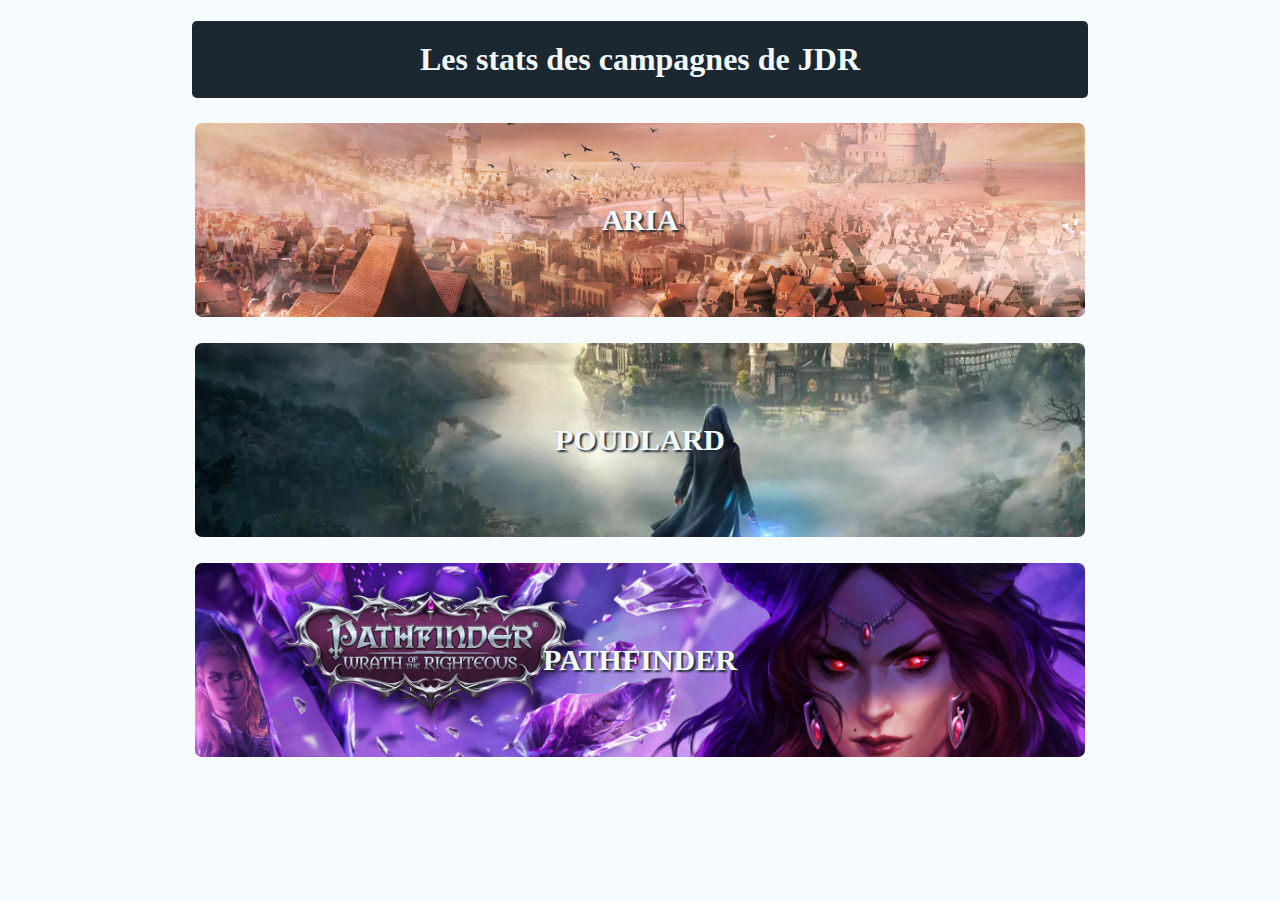
<file: index.html>
<!DOCTYPE html>
<html lang="fr-FR" dir="ltr">
<head>
  <meta charset="UTF-8">
  <meta name="viewport" content="width=device-width, initial-scale=1">
  <title>Dices Tracker</title>
  <link rel="stylesheet" href="style.css">
  <link rel="shortcut icon" href="/images/dice-icon.png" type="image/png">
</head>
<body>
  <h1 class="home-title">Les stats des campagnes de JDR</h1>

  <a href="/pages/aria.html" class="link-card">
    <h2 class="aria-icon card">Aria</h2>
  </a>

  <a href="/pages/poudlard.html" class="link-card">
    <h2 class="poudlard-icon card">Poudlard</h2>
  </a>

  <a href="/pages/pathfinder.html" class="link-card">
    <h2 class="pathfinder-icon card">Pathfinder</h2>
  </a>
</body>
</html>
</file>
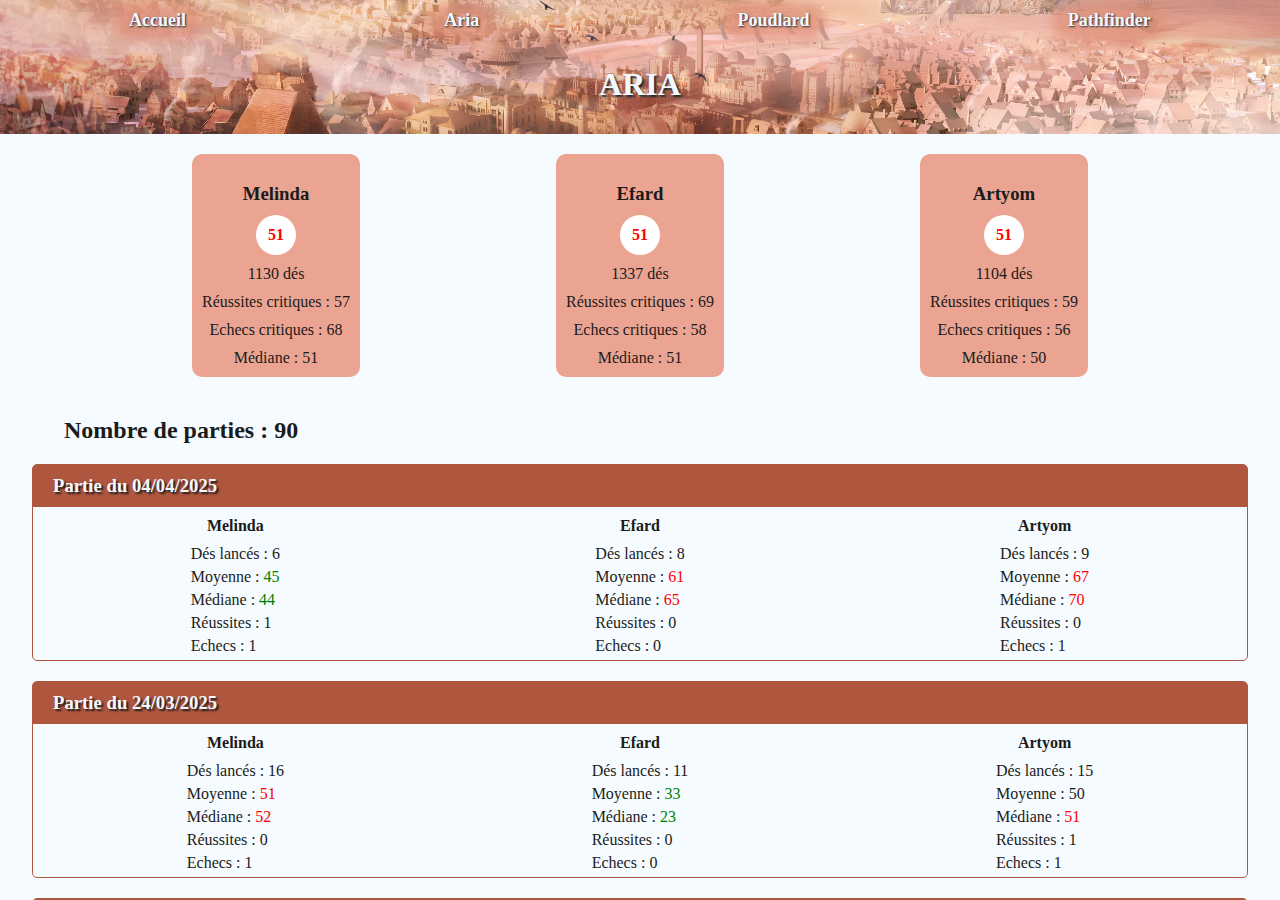
<file: pages/aria.html>
<!DOCTYPE html>
<html lang="fr-FR" dir="ltr">
<head>
  <meta charset="UTF-8">
  <meta name="viewport" content="width=device-width, initial-scale=1">
  <title>Dices Tracker - Aria</title>
  <link rel="stylesheet" href="/style.css">
  <link rel="shortcut icon" href="/images/dice-icon.png" type="image/png">
</head>
<body id="aria-page">
  <header class="page-header">
    <section class="aria-icon nav-section">
      <nav class="navbar">
        <a href="/index.html" class="nav-item aria-hover">Accueil</a>
        <a href="/pages/aria.html" class="nav-item aria-hover">Aria</a>
        <a href="/pages/poudlard.html" class="nav-item aria-hover">Poudlard</a>
        <a href="/pages/pathfinder.html" class="nav-item aria-hover">Pathfinder</a>
      </nav>
      <h1 class="title">Aria</h1>
    </section>
  </header>

  <main class="main-body-page">
    <template id="modal">
      <div class="modal-body">
        <!--Nom du personnage à insérer dans le h2 -->
        <h2></h2>
        
        <h3>Détail des statistiques</h3>
        <section class="stats-details" id="stats-details"></section>
      </div>
    </template>

    <section class="pj-recap" id="aria-recap-section">
      <!--Génération de la liste des personnages-->
    </section>
    
    <h2 id="nb-games">Nombre de parties : </h2>
    <div class="stats-section" id="aria-stats-section">
      <!-- Génération des parties -->
    </div>
  </main>

  <script src="/program/app.js" type="module"></script>
</body>
</html>
</file>
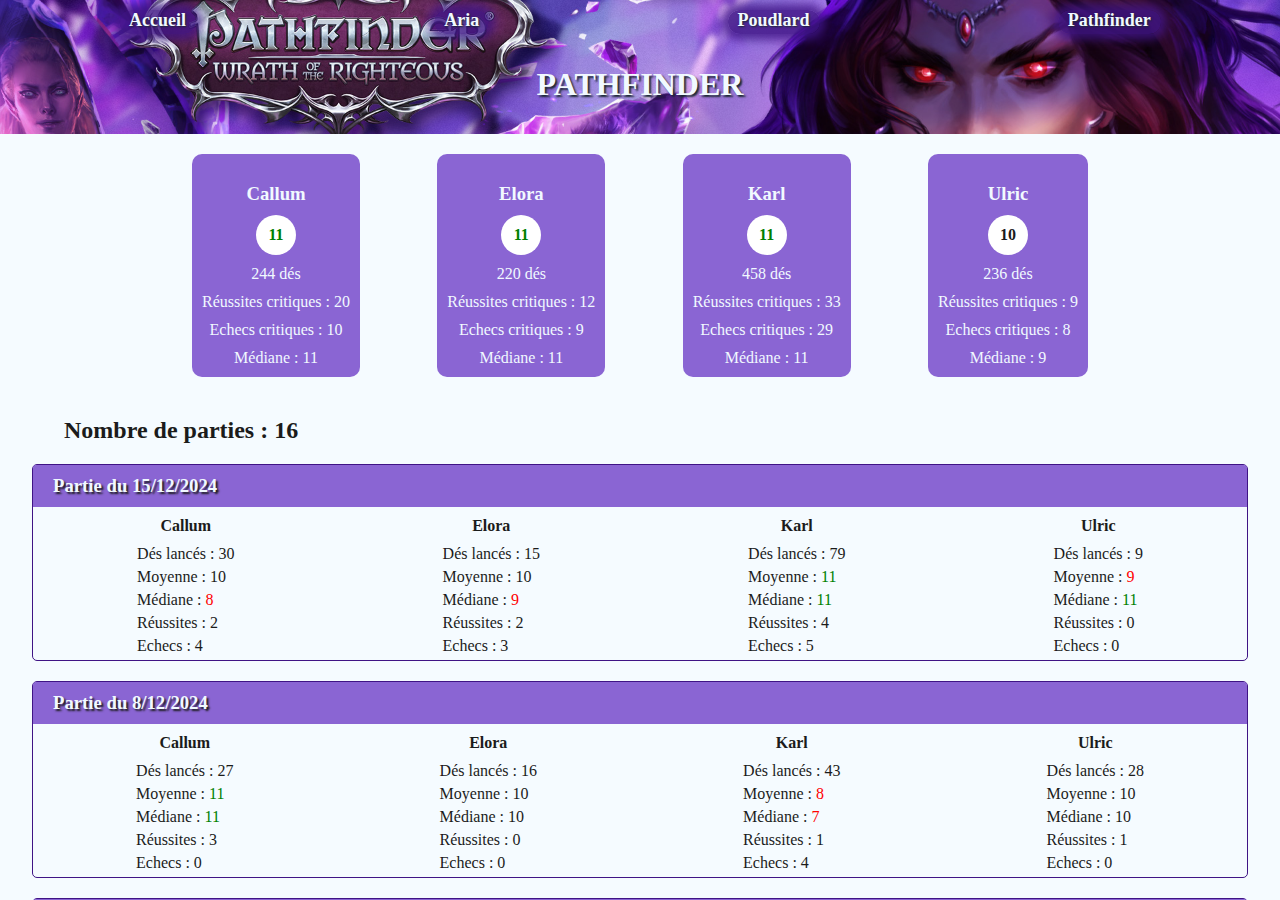
<file: pages/pathfinder.html>
<!DOCTYPE html>
<html lang="fr-FR" dir="ltr">
<head>
  <meta charset="UTF-8">
  <meta name="viewport" content="width=device-width, initial-scale=1">
  <title>Dices Tracker - Pathfinder</title>
  <link rel="stylesheet" href="/style.css">
  <link rel="shortcut icon" href="/images/dice-icon.png" type="image/png">
</head>
<body id="pathfinder-page">
  <header class="page-header">
    <section class="nav-section pathfinder-icon">
      <nav class="navbar">
        <a href="/index.html" class="nav-item pathfinder-hover">Accueil</a>
        <a href="/pages/aria.html" class="nav-item pathfinder-hover">Aria</a>
        <a href="/pages/poudlard.html" class="nav-item pathfinder-hover">Poudlard</a>
        <a href="/pages/pathfinder.html" class="nav-item pathfinder-hover">Pathfinder</a>
      </nav>
      <h1 class="title">Pathfinder</h1>
    </section>
  </header>

  <main class="main-body-page">
    <section class="pj-recap" id="pathfinder-recap-section">
      <!--Génération de la liste des personnages-->
    </section>

    <h2 id="nb-games">Nombre de parties : </h2>
    <section class="stats-section" id="pathfinder-stats-section">
      <!-- Génération des parties -->
    </section>
  </main>

  <script src="/program/app.js" type="module"></script>
</body>
</html>
</file>
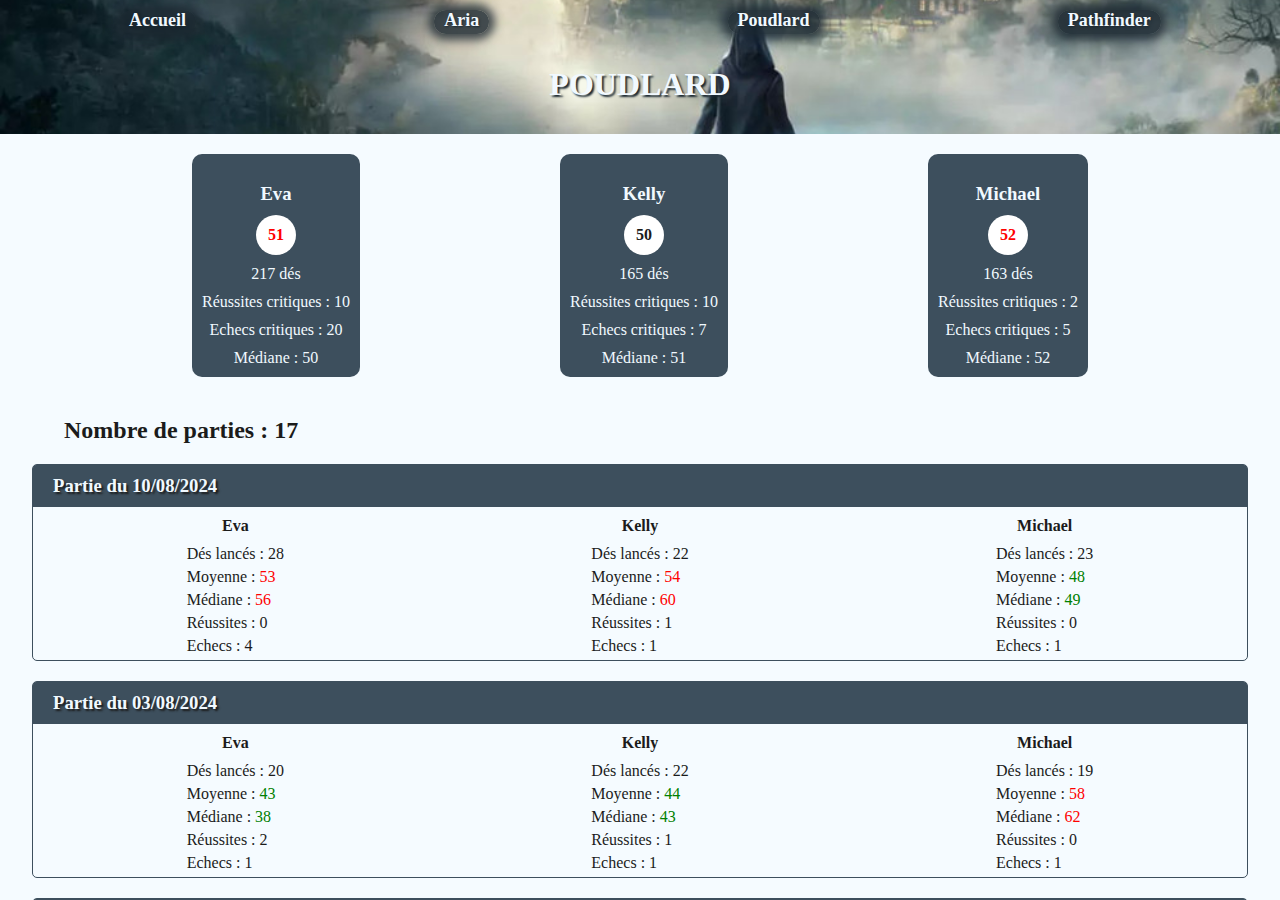
<file: pages/poudlard.html>
<!DOCTYPE html>
<html lang="fr-FR" dir="ltr">
<head>
  <meta charset="UTF-8">
  <meta name="viewport" content="width=device-width, initial-scale=1">
  <title>Dices Tracker - Poudlard</title>
  <link rel="stylesheet" href="/style.css">
  <link rel="shortcut icon" href="/images/dice-icon.png" type="image/png">
</head>
<body id="poudlard-page">
  <header class="page-header">
    <section class="poudlard-icon nav-section">
      <nav class="navbar">
        <a href="/index.html" class="nav-item poudlard-hover">Accueil</a>
        <a href="/pages/aria.html" class="nav-item poudlard-hover">Aria</a>
        <a href="/pages/poudlard.html" class="nav-item poudlard-hover">Poudlard</a>
        <a href="/pages/pathfinder.html" class="nav-item poudlard-hover">Pathfinder</a>
      </nav>
      <h1 class="title">Poudlard</h1>
    </section>
  </header>

  <main class="main-body-page">
    <section class="pj-recap" id="poudlard-recap-section">
      <!--Génération de la liste des personnages-->
    </section>
    
    <h2 id="nb-games">Nombre de parties : </h2>
    <section class="stats-section" id="poudlard-stats-section">
      <!-- Génération des parties -->
    </section>
  </main>

  <script src="/program/app.js" type="module"></script>
</body>
</html>
</file>
<file: style.css>
* {
  box-sizing: border-box;
}

:root {
  --dark-blue: rgb(27, 40, 49);
  --dark-blue-hover: rgba(27, 40, 49, 0.8);
  --medium-blue: rgb(61, 79, 93);
  --medium-orange: rgb(175, 86, 62);
  --medium-orange-hover: rgba(223, 145, 123, 0.7);
  --dark-purple: rgb(63, 20, 133);
  --dark-purple-hover: rgba(63, 20, 133, 0.8);
  --violet: rgb(138, 101, 211);
  --blue: rgb(29, 100, 154);
  --rose: rgb(235, 164, 145);
  --text-light: rgb(241, 249, 255);
  --text-dark: rgb(27, 27, 27);
  --bg-light: rgb(245, 251, 255);
  --white: rgb(255, 255, 255);

  background-color: var(--bg-light);
  color: var(--text-light);
  padding: 0;
  margin: 0;
}

body {
  padding: 0;
  margin: 0;
  display: flex;
  flex-direction: column;
  align-items: center;
  width: 100vw;
  height: 100vh;
}

a {
  color: inherit;
}

.home-title {
  text-align: center;
  padding: 20px 0;
  background-color: var(--dark-blue);
  border-radius: 5px;
  width: 70%;
}

.aria-icon {
  text-align: center;
  background-image: url("/images/Aria.jpg");
  background-position: center;
  background-size: cover;
}

.poudlard-icon {
  text-align: center;
  background-image: url("/images/poudlard.jpg"); 
  background-position: center;
  background-size: cover;
}

.pathfinder-icon {
  text-align: center;
  background-image: url("/images/pathfinder.jpg"); 
  background-position: center;
  background-size: cover;
}

.card {
  width: 100%;
  height: 200px;
  border: 3px solid var(--bg-light);
  border-radius: 10px;
  font-size: 30px;
  text-transform: uppercase;
  display: flex;
  align-items: center;
  justify-content: center;
  text-shadow: 2px 2px 2px var(--dark-blue);
  margin: 0;
}

.title {
  width: 100%;
  height: 100px;
  text-transform: uppercase;
  text-shadow: 2px 2px 2px var(--dark-blue);
  display: flex;
  align-items: center;
  justify-content: center;
  margin: 0;
}

.link-card {
  text-decoration: none;
  color: inherit;
  display: flex;
  justify-content: center;
  width: 70%;
  height: 220px;
}

/* 
-----------------------------------------------------
                    NAVBAR 
-----------------------------------------------------
*/

.nav-section {
  width: 100%;
}

.navbar {
  display: flex;
  justify-content: space-around;
  width: 100%;
}

.nav-item {
  text-decoration: none;
  font-weight: bold;
  padding: 0 10px 3px 10px;
  margin-top: 10px;
  color: var(--text-light);
  text-shadow: 1px 1px 2px var(--dark-blue);
  cursor: pointer;
  font-size: 18px;
  border-radius: 15px;
}

/* 
-----------------------------------------------------
                    PAGE DETAIL 
-----------------------------------------------------
*/

.page-header {
  width: 100%;
  background-color: var(--bg-light);
  display: flex;
  flex-direction: column;
  align-items: center;
}

.main-body-page {
  display: flex;
  flex-direction: column;
  color: var(--text-dark);
  width: 100%;
  align-items: center;
  overflow-y: scroll;
  flex-grow: 1;
}

#nb-games {
  width: 90%;
  align-items: flex-start;
}

.pj-recap {
  display: flex;
  justify-content: space-between;
  color: var(--text-dark);
  width: 70%;
  margin: 20px 0;
}

.pj-recap-dice {
  display: flex;
  flex-direction: column;
  align-items: center;
  justify-content: center;
  width: 100%;
  margin-bottom: 10px;
}

.pj-recap-crit {
  width: 100%;
  text-align: left;
  margin: 10px 0;
}

.pj-recap-crit p:first-child {
  margin-bottom: 10px;
}

.dice-info {
  margin: 0;
  text-align: center;
}

.pj-recap article {
  border-radius: 10px;
  text-align: center;
  display: flex;
  flex-direction: column;
  align-items: center;
  padding: 10px;
  margin: 0;
}

.poudlard-color {
  background-color: var(--medium-blue);
  color: var(--text-light);
}

.poudlard-hover {
  box-shadow: 0 0 10px 6px var(--dark-blue-hover);
  background-color: var(--dark-blue-hover);
}

.poudlard-hover:hover {
  box-shadow: 0 0 10px 5px var(--blue);
}

.poudlard-button {
  background-color: var(--dark-blue);
  color: var(--text-light);
}

.poudlard-article {
  border: 1px solid var(--medium-blue);
  margin-bottom: 20px;
}

.poudlard-color-title {
  background-color: var(--medium-blue);
  border-radius: 3px 3px 0 0;
  color: var(--text-light);
  text-shadow: 2px 2px 2px var(--text-dark);
}

.aria-article {
  padding: 5px 10px;
  border-radius: 10px;
  text-decoration: none;
}

.aria-color {
  background-color: var(--rose);
  color: var(--text-dark);
}

.aria-hover {
  box-shadow: 0 0 10px 6px var(--medium-orange-hover);
  background-color: var(--medium-orange-hover);
}

.aria-hover:hover {
  box-shadow: 0 0 10px 5px var(--medium-orange);
}

.aria-button {
  background-color: var(--medium-orange);
  color: var(--text-light);
}

.aria-color-title {
  background-color: var(--medium-orange);
  color: var(--text-light);
  border-radius: 3px 3px 0 0;
  text-shadow: 2px 2px 2px var(--text-dark);
}

.aria-article {
  border: 1px solid var(--medium-orange);
  margin-bottom: 20px;
}

.pathfinder-color {
  background-color: var(--violet);
  color: var(--text-light);
}

.pathfinder-hover {
  box-shadow: 0 0 10px 6px var(--dark-purple-hover);
  background-color: var(--dark-purple-hover);
}

.pathfinder-hover:hover {
  box-shadow: 0 0 10px 5px var(--violet);
}

.pathfinder-button {
  background-color: var(--dark-purple);
  color: var(--text-light);
}

.pathfinder-article {
  border: 1px solid var(--dark-purple);
  margin-bottom: 20px;
}

.pathfinder-color-title {
  background-color: var(--violet);
  border-radius: 3px 3px 0 0;
  color: var(--text-light);
  text-shadow: 2px 2px 2px var(--text-dark);
}

.link-button {
  border-radius: 8px;
  padding: 8px;
  text-decoration: none;
}

.pj-recap h3 {
  margin-bottom: 0;
}

.pj-recap h4 {
  margin: 10px 0 10px 0;
}

.info-title {
  font-size: 18px;
  text-align: center;
  height: 100px;
}

.round {
  width: 40px;
  height: 40px;
  border-radius: 100%;
  background-color: var(--white);
  color: var(--text-dark);
  display: flex;
  justify-content: center;
  align-items: center;
  font-weight: bold;
  margin: 10px;
}

.card:hover {
  border: 3px solid var(--blue);
}

.stats-section {
  display: flex;
  flex-direction: column;
  margin: 0;
  color: var(--text-dark);
  width: 95%;
}

.stats-section article {
  border-radius: 5px;
  display: grid;
  grid-template-columns: repeat(1fr);
  padding: 0;
}

.stats-section h3 {
  grid-column: 1/4;
  grid-row: 1/1;
  margin: 0;
  padding: 10px;
  padding-left: 20px;
  align-content: center;
}

#pathfinder-stats-section h3 {
  grid-column: 1/5;
}

.stats-section div {
  grid-row: 2/5;
  justify-self: center;
  align-content: center;
}

.stats-section h4 {
  margin: 10px 0;
  text-align: center;
}

.stats-section p {
  margin: 5px 0;
}

.success {
  color: green;
}

.fail {
  color: red;
}

/* AFFICHAGE MOBILE */

@media (max-width: 400px) {
  .pj-recap {
    width: 98%;
    margin: 10px 0;
  }

  .pj-recap article {
    margin: 0 2px;
  }

  .round {
    min-width: 30px;
    min-height: 30px;
  }

  .link-card {
    width: 90%;
    height: 160px;
  }

  .card {
    height: 150px;
  }

  .home-title {
    width: 90%;
  }

  .title {
    height: 50px;
  }

  .pj-recap h3 {
    margin-top: 0;
  }
}

@media (min-width: 401px) and (max-width: 700px){

  .pj-recap {
    padding: 0 5px;
    width: 100%;
  }

  .link-card {
    width: 90%;
    height: 200px;
  }

  .card {
    height: 180px;
  }

  .pj-recap article {
    margin: 0 5px;
  }

  .stats-section p, .pj-recap p {
    font-size: 14px;
  }

  #nb-games {
    font-size: 1.2rem;
  }

  .home-title {
    width: 90%;
  }

  .pj-recap h3 {
    margin-top: 0;
  }
}

@media (min-width: 701px) and (max-width: 1000px) {
  .pj-recap {
    width: 90%;
  }
}

@media (orientation: landscape) and (max-height: 450px) {
  .title {
    height: 50px;
  }

  .pj-recap {
    margin: 10px 0;
  }

  .pj-recap h3 {
    margin-top: 0;
  }

  .pj-recap-crit {
    margin: 5px;
  }

  .pj-recap-crit p:first-child {
    margin-bottom: 5px;
  }  
}
</file>
